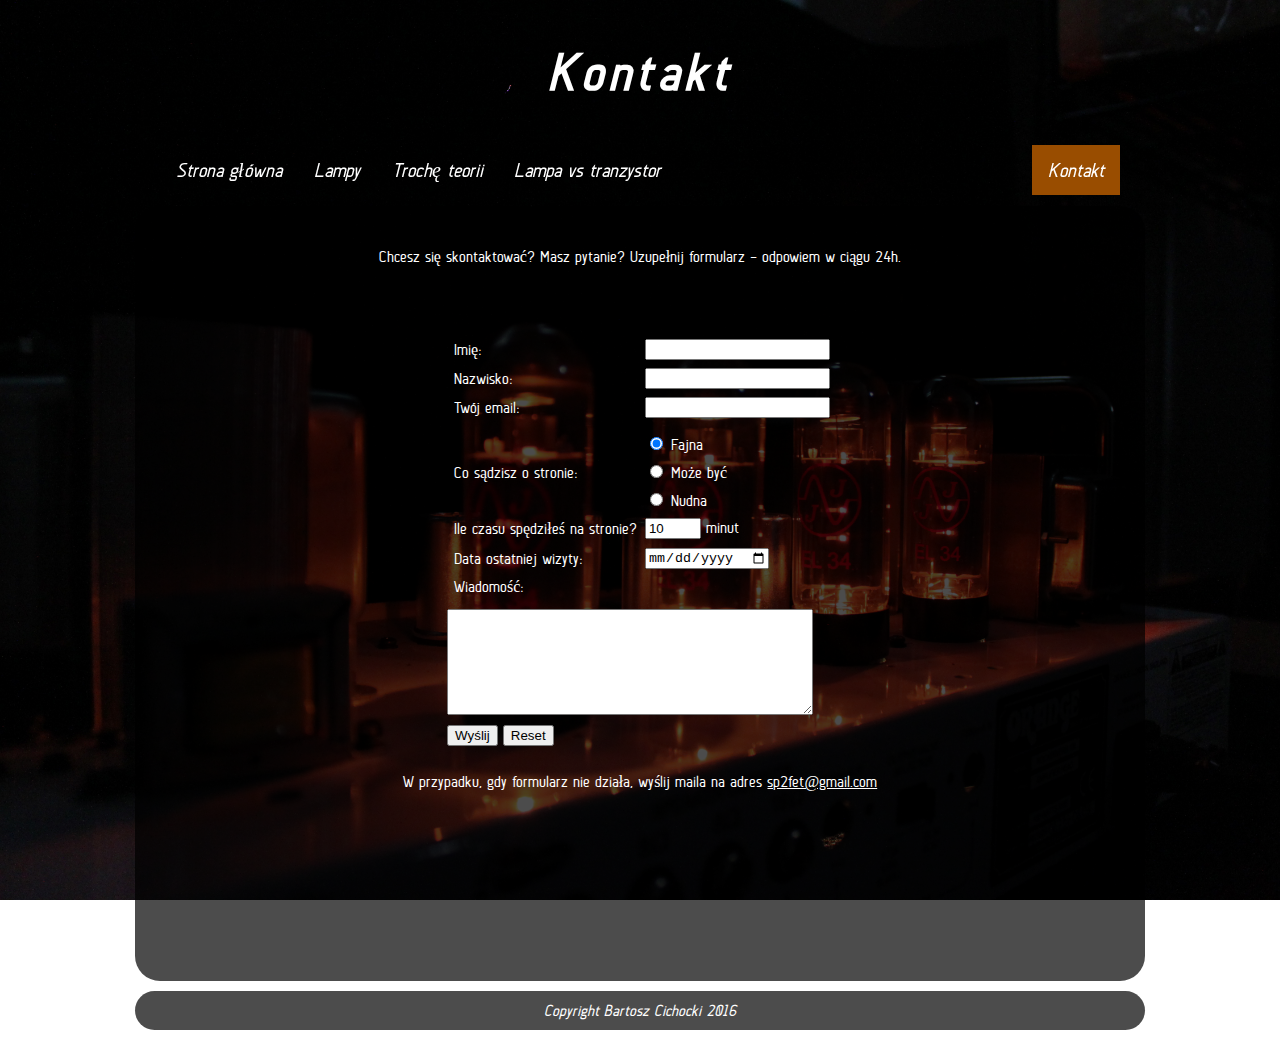
<file: kontakt.html>
﻿<!DOCTYPE html>

<html lang="pl" xmlns="http://www.w3.org/1999/xhtml">
<head>
    <meta charset="utf-8" />
    <title>MOJE HOBBY</title>
    <link rel="stylesheet" href="style.css"/>
</head>
<body>

    <div class="header">
        <h2>Kontakt</h2>
        <nav>
            <ul>
                <li><a class="menu-anim" href="index.html">Strona główna</a></li>
                <li class="menu">
                    <a class="menu-anim" href="#">Lampy</a>
                    <div class="podmenu">
                        <a class="menu-anim" href="lampy/diody.html">Diody</a>
                        <a class="menu-anim" href="lampy/triody.html">Triody</a>
                        <a class="menu-anim" href="lampy/pentody.html">Pentody</a>
                        <a class="menu-anim" href="lampy/inne.html">Inne</a>
                    </div>
                </li>
                <li><a class="menu-anim" href="teoria.html">Trochę teorii</a></li>
                <li><a class="menu-anim" href="porownanie.html">Lampa vs tranzystor</a></li>
                <li id="prawy"><a class="active menu-anim" href="kontakt.html">Kontakt</a></li>
            </ul>
        </nav>
    </div>

    <div id="main">
        
         
        
        
        <p class="center">   Chcesz się skontaktować? Masz pytanie? Uzupełnij formularz - odpowiem w ciągu 24h.</p>
            <div id="kontakt">

                <form>
                    <table>
                        <tr>
                            <td>
                                Imię:
                            </td>
                            <td>
                                <input type="text" name="imie" />
                            </td>
                        </tr>

                        <tr>
                            <td>
                                Nazwisko:
                            </td>
                            <td>
                                <input type="text" name="nazwisko" />
                            </td>
                        </tr>

                        <tr>
                            <td>
                                Twój email:
                            </td>
                            <td>
                                <input type="email" name="mail" />
                            </td>
                        </tr>

                        <tr>
                            <td></td>
                        </tr>

                        <tr>
                            <td></td>
                            <td>
                                <input type="radio" name="opinia" value="fajna" checked /> Fajna
                            </td>
                        </tr>

                        <tr>
                            <td>Co sądzisz o stronie: </td>
                            <td>
                                <input type="radio" name="opinia" value="moze_byc" /> Może być
                            </td>
                        </tr>

                        <tr>
                            <td></td>
                            <td>
                                <input type="radio" name="opinia" value="nudna" /> Nudna
                            </td>
                        </tr>

                        <tr>
                            <td> Ile czasu spędziłeś na stronie?  </td>
                            <td>
                                <input type="number" name="czas" min="5" max="60" step="5" value="10" />  minut
                            </td>
                        </tr>

                        <tr>
                            <td> Data ostatniej wizyty:  </td>
                            <td>
                                <input type="date" name="wizyta" min="2016-10-02">
                            </td>
                        </tr>

                        <tr>
                            <td> Wiadomość: <br /> </td>
                            <td></td>
                        </tr>

                    </table>
                    <textarea id="wiadomosc"></textarea>
                    <input type="submit" value="Wyślij" />
                    <input type="reset" />
                </form>

            </div>
        <p class="center">   W przypadku, gdy formularz nie działa, wyślij maila na adres <a class="mail" href="mailto:sp2fet@gmail.com?Subject=Strona" target="_top">sp2fet@gmail.com</a> </p> 
           
    </div>
    <footer>
        Copyright Bartosz Cichocki 2016
    </footer>
    
</body>
</html>
</file>
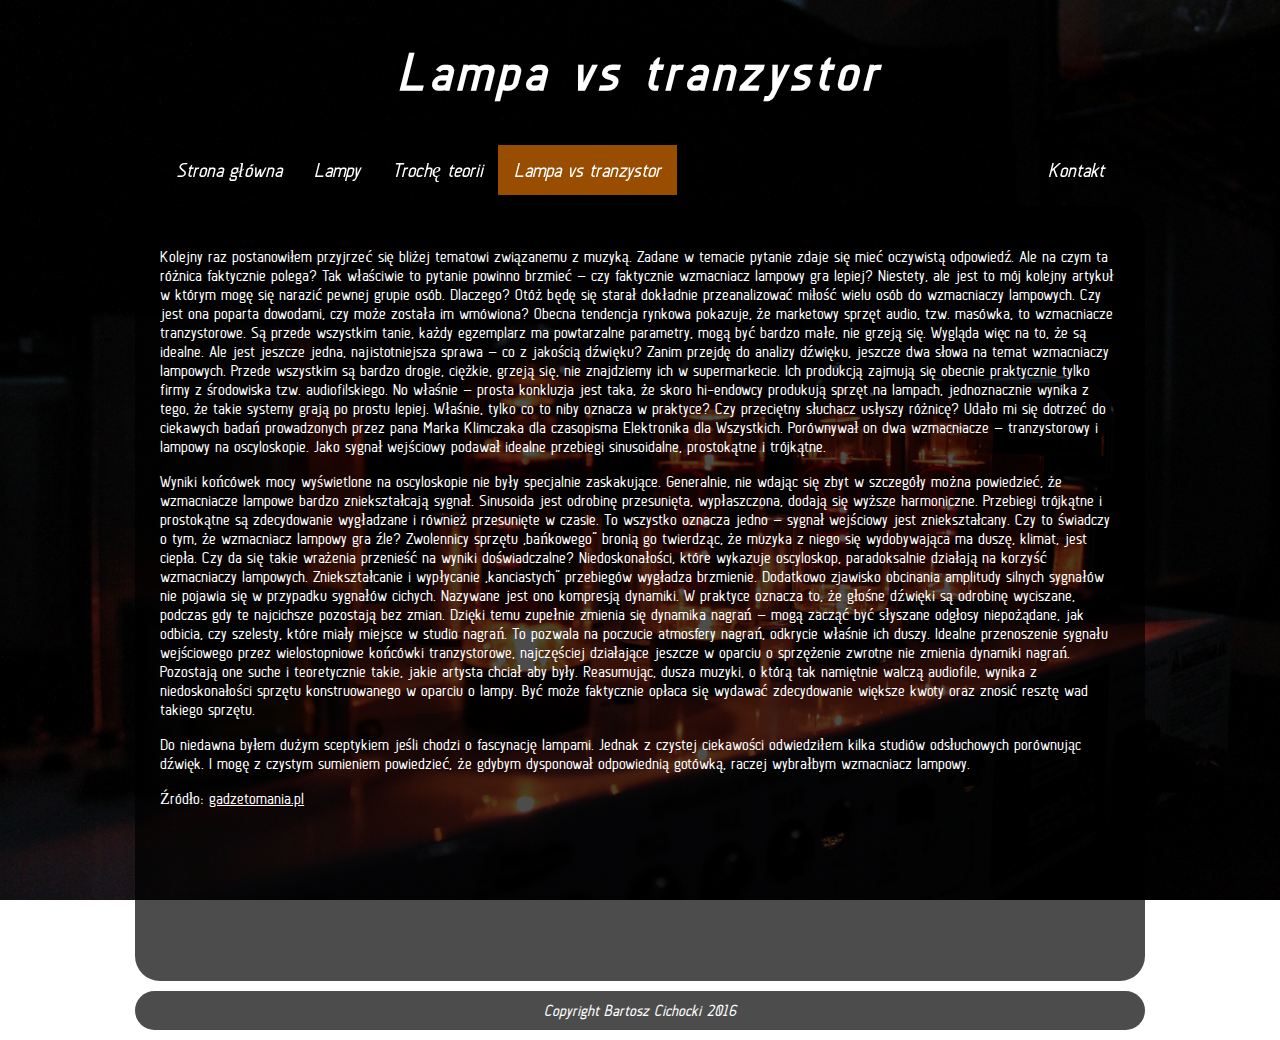
<file: porownanie.html>
﻿<!DOCTYPE html>

<html lang="pl" xmlns="http://www.w3.org/1999/xhtml">
<head>
    <meta charset="utf-8" />
    <title>MOJE HOBBY</title>
    <link rel="stylesheet" href="style.css"/>
</head>
<body>

    <div class="header">
        <h2>Lampa vs tranzystor</h2>
        <nav>
            <ul>
                <li><a class="menu-anim" href="index.html">Strona główna</a></li>
                <li class="menu">
                    <a class="menu-anim" href="#">Lampy</a>
                    <div class="podmenu">
                        <a class="menu-anim" href="lampy/diody.html">Diody</a>
                        <a class="menu-anim" href="lampy/triody.html">Triody</a>
                        <a class="menu-anim" href="lampy/pentody.html">Pentody</a>
                        <a class="menu-anim" href="lampy/inne.html">Inne</a>
                    </div>
                </li>
                <li><a class="menu-anim" href="teoria.html">Trochę teorii</a></li>
                <li><a class="active menu-anim" href="porownanie.html">Lampa vs tranzystor</a></li>
                <li id="prawy"><a class="menu-anim" href="kontakt.html">Kontakt</a></li>
            </ul>
        </nav>
    </div>

    <div id="main">
        <p>
            Kolejny raz postanowiłem przyjrzeć się bliżej tematowi związanemu z muzyką. Zadane w temacie pytanie zdaje się mieć oczywistą odpowiedź. Ale na czym ta różnica faktycznie polega?

            Tak właściwie to pytanie powinno brzmieć – czy faktycznie wzmacniacz lampowy gra lepiej? Niestety, ale jest to mój kolejny artykuł w którym mogę się narazić pewnej grupie osób. Dlaczego? Otóż będę się starał dokładnie przeanalizować miłość wielu osób do wzmacniaczy lampowych. Czy jest ona poparta dowodami, czy może została im wmówiona?

            Obecna tendencja rynkowa pokazuje, że marketowy sprzęt audio, tzw. masówka, to wzmacniacze tranzystorowe. Są przede wszystkim tanie, każdy egzemplarz ma powtarzalne parametry, mogą być bardzo małe, nie grzeją się. Wygląda więc na to, że są idealne. Ale jest jeszcze jedna, najistotniejsza sprawa – co z jakością dźwięku?

            Zanim przejdę do analizy dźwięku, jeszcze dwa słowa na temat wzmacniaczy lampowych. Przede wszystkim są bardzo drogie, ciężkie, grzeją się, nie znajdziemy ich w supermarkecie. Ich produkcją zajmują się obecnie praktycznie tylko firmy z środowiska tzw. audiofilskiego.

            No właśnie – prosta konkluzja jest taka, że skoro hi-endowcy produkują sprzęt na lampach, jednoznacznie wynika z tego, że takie systemy grają po prostu lepiej. Właśnie, tylko co to niby oznacza w praktyce? Czy przeciętny słuchacz usłyszy różnicę?

            Udało mi się dotrzeć do ciekawych badań prowadzonych przez pana Marka Klimczaka dla czasopisma Elektronika dla Wszystkich. Porównywał on dwa wzmacniacze – tranzystorowy i lampowy na oscyloskopie. Jako sygnał wejściowy podawał idealne przebiegi sinusoidalne, prostokątne i trójkątne.
        </p>
        
        <p>
            Wyniki końcówek mocy wyświetlone na oscyloskopie nie były specjalnie zaskakujące. Generalnie, nie wdając się zbyt w szczegóły można powiedzieć, że wzmacniacze lampowe bardzo zniekształcają sygnał. Sinusoida jest odrobinę przesunięta, wypłaszczona, dodają się wyższe harmoniczne.


            Przebiegi trójkątne i prostokątne są zdecydowanie wygładzane i również przesunięte w czasie. To wszystko oznacza jedno – sygnał wejściowy jest zniekształcany. Czy to świadczy o tym, że wzmacniacz lampowy gra źle?

            Zwolennicy sprzętu „bańkowego” bronią go twierdząc, że muzyka z niego się wydobywająca ma duszę, klimat, jest ciepła. Czy da się takie wrażenia przenieść na wyniki doświadczalne?

            Niedoskonałości, które wykazuje oscyloskop, paradoksalnie działają na korzyść wzmacniaczy lampowych. Zniekształcanie i wypłycanie „kanciastych” przebiegów wygładza brzmienie.

            Dodatkowo zjawisko obcinania amplitudy silnych sygnałów nie pojawia się w przypadku sygnałów cichych. Nazywane jest ono kompresją dynamiki. W praktyce oznacza to, że głośne dźwięki są odrobinę wyciszane, podczas gdy te najcichsze pozostają bez zmian.

            Dzięki temu zupełnie zmienia się dynamika nagrań – mogą zacząć być słyszane odgłosy niepożądane, jak odbicia, czy szelesty, które miały miejsce w studio nagrań. To pozwala na poczucie atmosfery nagrań, odkrycie właśnie ich duszy.

            
            Idealne przenoszenie sygnału wejściowego przez wielostopniowe końcówki tranzystorowe, najczęściej działające jeszcze w oparciu o sprzężenie zwrotne nie zmienia dynamiki nagrań. Pozostają one suche i teoretycznie takie, jakie artysta chciał aby były.

            Reasumując, dusza muzyki, o którą tak namiętnie walczą audiofile, wynika z niedoskonałości sprzętu konstruowanego w oparciu o lampy. Być może faktycznie opłaca się wydawać zdecydowanie większe kwoty oraz znosić resztę wad takiego sprzętu.
        </p>
        <p>

            Do niedawna byłem dużym sceptykiem jeśli chodzi o fascynację lampami. Jednak z czystej ciekawości odwiedziłem kilka studiów odsłuchowych porównując dźwięk… I mogę z czystym sumieniem powiedzieć, że gdybym dysponował odpowiednią gotówką, raczej wybrałbym wzmacniacz lampowy…
        </p>

         <p>
             Źródło: <a href="http://gadzetomania.pl/6083,tranzystor-czy-lampa-czy-faktycznie-slychac-roznice">gadzetomania.pl</a>
         </p>
</div>
    <footer>
        Copyright Bartosz Cichocki 2016
    </footer>
    
</body>
</html>
</file>
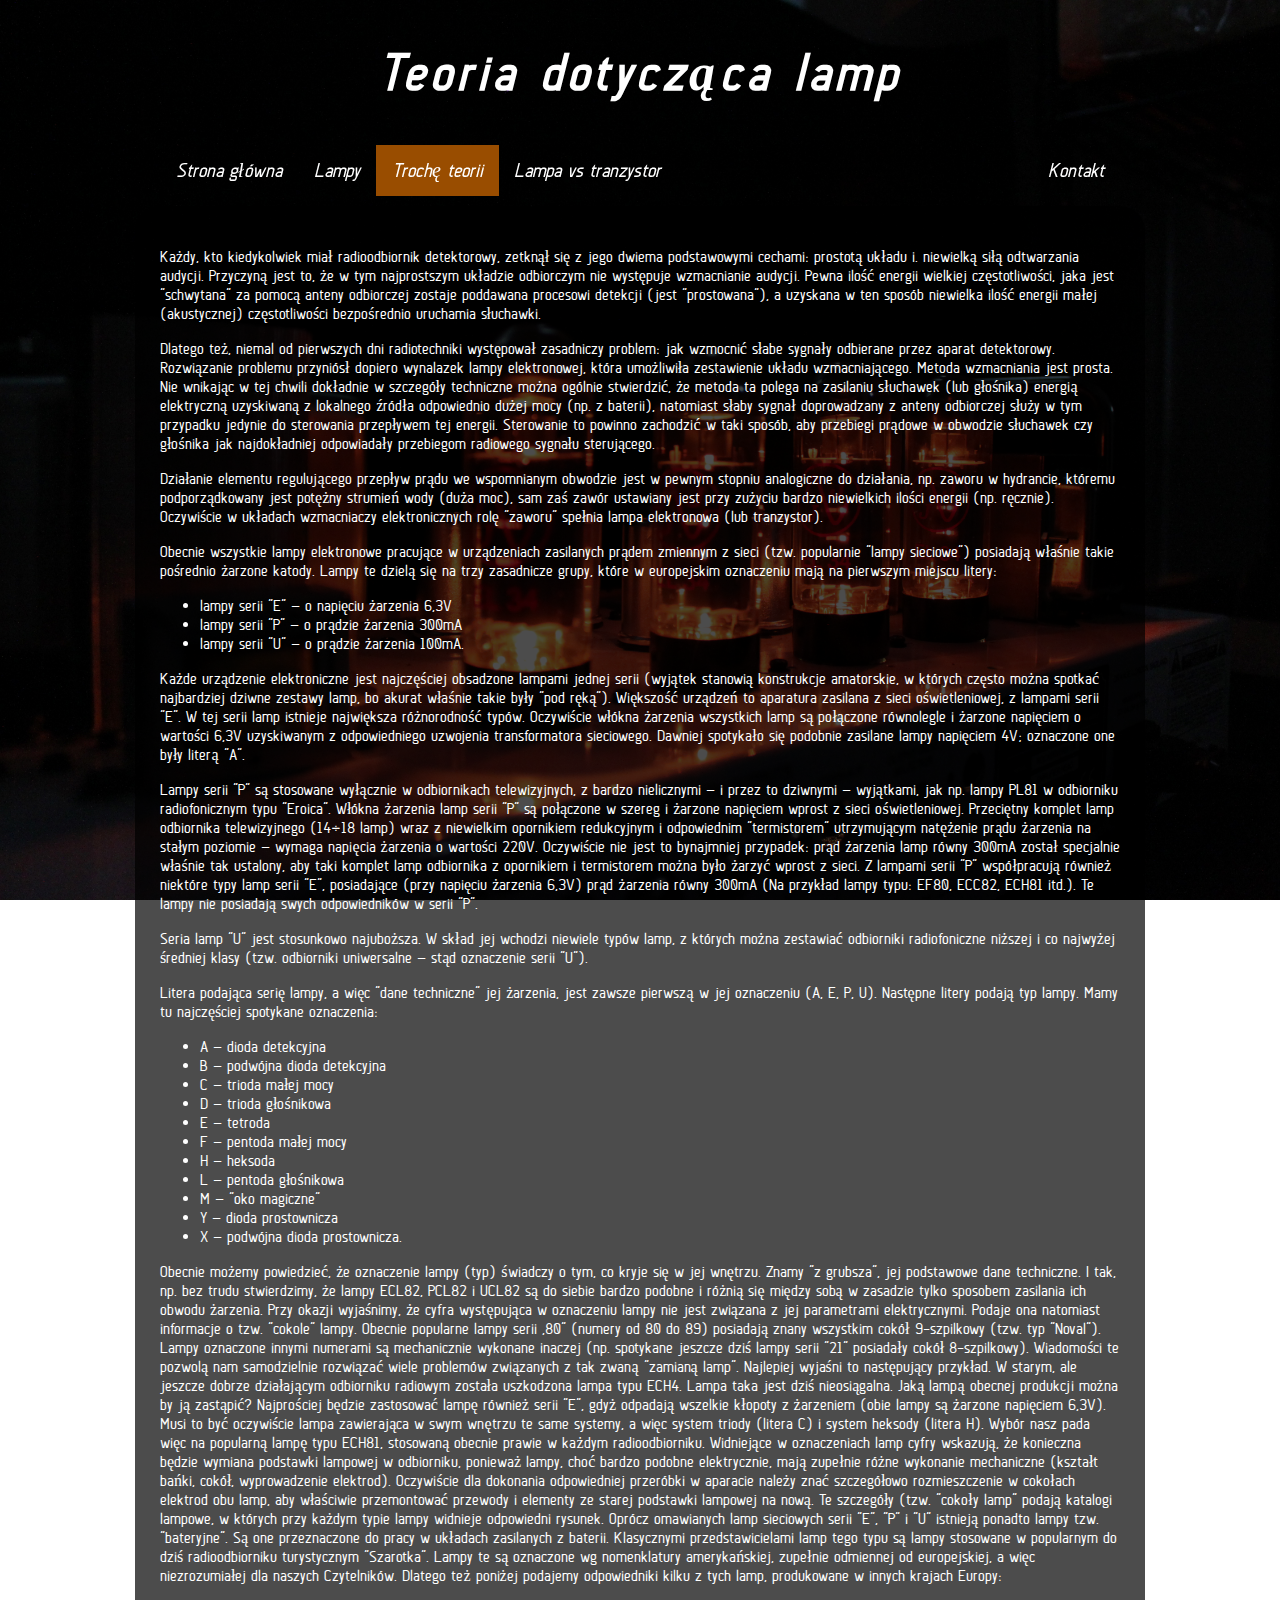
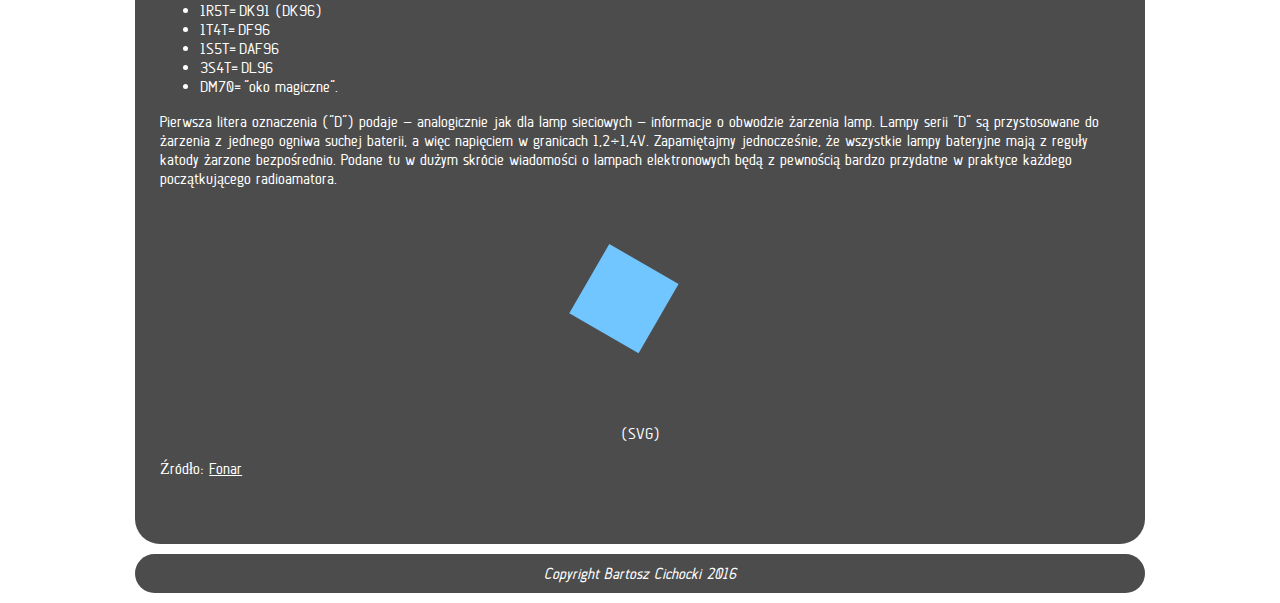
<file: teoria.html>
﻿<!DOCTYPE html>

<html lang="pl" xmlns="http://www.w3.org/1999/xhtml">
<head>
    <meta charset="utf-8" />
    <title>MOJE HOBBY</title>
    <link rel="stylesheet" href="style.css"/>
</head>
<body>

    <div class="header">
        <h2>Teoria dotycząca lamp</h2>
        <nav>
            <ul>
                <li><a class="menu-anim" href="index.html">Strona główna</a></li>
                <li class="menu">
                    <a class="menu-anim" href="#">Lampy</a>
                    <div class="podmenu">
                        <a class="menu-anim" href="lampy/diody.html">Diody</a>
                        <a class="menu-anim" href="lampy/triody.html">Triody</a>
                        <a class="menu-anim" href="lampy/pentody.html">Pentody</a>
                        <a class="menu-anim" href="lampy/inne.html">Inne</a>
                    </div>
                </li>
                <li><a class="active menu-anim" href="teoria.html">Trochę teorii</a></li>
                <li><a class="menu-anim" href="porownanie.html">Lampa vs tranzystor</a></li>
                <li id="prawy"><a class="menu-anim" href="kontakt.html">Kontakt</a></li>
            </ul>
        </nav>
    </div>

    <div id="main">
       
        <p>
            Każdy, kto kiedykolwiek miał radioodbiornik detektorowy, zetknął się z jego dwiema podstawowymi cechami: prostotą układu i… niewielką siłą odtwarzania audycji. Przyczyną jest to, że w tym najprostszym układzie odbiorczym nie występuje wzmacnianie audycji. Pewna ilość energii wielkiej częstotliwości, jaka jest "schwytana" za pomocą anteny odbiorczej zostaje poddawana procesowi detekcji (jest "prostowana"), a uzyskana w ten sposób niewielka ilość energii małej (akustycznej) częstotliwości bezpośrednio uruchamia słuchawki.
        </p>
        
        <p>
             Dlatego też, niemal od pierwszych dni radiotechniki występował zasadniczy problem: jak wzmocnić słabe sygnały odbierane przez aparat detektorowy. Rozwiązanie problemu przyniósł dopiero wynalazek lampy elektronowej, która umożliwiła zestawienie układu wzmacniającego. Metoda wzmacniania jest prosta. Nie wnikając w tej chwili dokładnie w szczegóły techniczne można ogólnie stwierdzić, że metoda ta polega na zasilaniu słuchawek (lub głośnika) energią elektryczną uzyskiwaną z lokalnego źródła odpowiednio dużej mocy (np. z baterii), natomiast słaby sygnał doprowadzany z anteny odbiorczej służy w tym przypadku jedynie do sterowania przepływem tej energii. Sterowanie to powinno zachodzić w taki sposób, aby przebiegi prądowe w obwodzie słuchawek czy głośnika jak najdokładniej odpowiadały przebiegom radiowego sygnału sterującego.
        </p>
        <p>
            Działanie elementu regulującego przepływ prądu we wspomnianym obwodzie jest w pewnym stopniu analogiczne do działania, np. zaworu w hydrancie, któremu podporządkowany jest potężny strumień wody (duża moc), sam zaś zawór ustawiany jest przy zużyciu bardzo niewielkich ilości energii (np. ręcznie). Oczywiście w układach wzmacniaczy elektronicznych rolę "zaworu" spełnia lampa elektronowa (lub tranzystor). 
        </p> 
        <p>
            Obecnie wszystkie lampy elektronowe pracujące w urządzeniach zasilanych prądem zmiennym z sieci (tzw. popularnie "lampy sieciowe") posiadają właśnie takie pośrednio żarzone katody. Lampy te dzielą się na trzy zasadnicze grupy, które w europejskim oznaczeniu mają na pierwszym miejscu litery:
             <ul>
                 <li>lampy serii "E" – o napięciu żarzenia 6,3V</li>
                 <li>lampy serii "P" – o prądzie żarzenia 300mA</li>
                 <li>lampy serii "U" – o prądzie żarzenia 100mA.</li>
             </ul>
            
            
            <p>
            Każde urządzenie elektroniczne jest najczęściej obsadzone lampami jednej serii (wyjątek stanowią konstrukcje amatorskie, w których często można spotkać najbardziej dziwne zestawy lamp, bo akurat właśnie takie były "pod ręką"). Większość urządzeń to aparatura zasilana z sieci oświetleniowej, z lampami serii "E". W tej serii lamp istnieje największa różnorodność typów. Oczywiście włókna żarzenia wszystkich lamp są połączone równolegle i żarzone napięciem o wartości 6,3V uzyskiwanym z odpowiedniego uzwojenia transformatora sieciowego. Dawniej spotykało się podobnie zasilane lampy napięciem 4V; oznaczone one były literą "A".
            
              <p> 
                   Lampy serii "P" są stosowane wyłącznie w odbiornikach telewizyjnych, z bardzo nielicznymi – i przez to dziwnymi – wyjątkami, jak np. lampy PL81 w odbiorniku radiofonicznym typu "Eroica". Włókna żarzenia lamp serii "P" są połączone w szereg i żarzone napięciem wprost z sieci oświetleniowej. Przeciętny komplet lamp odbiornika telewizyjnego (14÷18 lamp) wraz z niewielkim opornikiem redukcyjnym i odpowiednim "termistorem" utrzymującym natężenie prądu żarzenia na stałym poziomie – wymaga napięcia żarzenia o wartości 220V. Oczywiście nie jest to bynajmniej przypadek: prąd żarzenia lamp równy 300mA został specjalnie właśnie tak ustalony, aby taki komplet lamp odbiornika z opornikiem i termistorem można było żarzyć wprost z sieci. Z lampami serii "P" współpracują również niektóre typy lamp serii "E", posiadające (przy napięciu żarzenia 6,3V) prąd żarzenia równy 300mA (Na przykład lampy typu: EF80, ECC82, ECH81 itd.). Te lampy nie posiadają swych odpowiedników w serii "P".
              </p>

               <p> 
                   Seria lamp "U" jest stosunkowo najuboższa. W skład jej wchodzi niewiele typów lamp, z których można zestawiać odbiorniki radiofoniczne niższej i co najwyżej średniej klasy (tzw. odbiorniki uniwersalne – stąd oznaczenie serii "U").
              </p>

              <p>
                Litera podająca serię lampy, a więc "dane techniczne" jej żarzenia, jest zawsze pierwszą w jej oznaczeniu (A, E, P, U). Następne litery podają typ lampy. Mamy tu najczęściej spotykane oznaczenia:
              </p>
        <ul>
             <li> A – dioda detekcyjna</li>
             <li> B – podwójna dioda detekcyjna</li>
             <li> C – trioda małej mocy</li>
             <li> D – trioda głośnikowa</li>
             <li> E – tetroda</li>
             <li> F – pentoda małej mocy</li>
             <li> H – heksoda</li>
             <li> L – pentoda głośnikowa</li>
             <li> M – "oko magiczne"</li>
             <li> Y – dioda prostownicza</li>
             <li> X – podwójna dioda prostownicza.</li>     
        </ul>
        <p>
            Obecnie możemy powiedzieć, że oznaczenie lampy (typ) świadczy o tym, co kryje się w jej wnętrzu. Znamy "z grubsza", jej podstawowe dane techniczne. I tak, np. bez trudu stwierdzimy, że lampy ECL82, PCL82 i UCL82 są do siebie bardzo podobne i różnią się między sobą w zasadzie tylko sposobem zasilania ich obwodu żarzenia. Przy okazji wyjaśnimy, że cyfra występująca w oznaczeniu lampy nie jest związana z jej parametrami elektrycznymi. Podaje ona natomiast informacje o tzw. "cokole" lampy. Obecnie popularne lampy serii „80” (numery od 80 do 89) posiadają znany wszystkim cokół 9-szpilkowy (tzw. typ "Noval"). Lampy oznaczone innymi numerami są mechanicznie wykonane inaczej (np. spotykane jeszcze dziś lampy serii "21" posiadały cokół 8-szpilkowy).
            Wiadomości te pozwolą nam samodzielnie rozwiązać wiele problemów związanych z tak zwaną "zamianą lamp". Najlepiej wyjaśni to następujący przykład.
            W starym, ale jeszcze dobrze działającym odbiorniku radiowym została uszkodzona lampa typu ECH4. Lampa taka jest dziś nieosiągalna. Jaką lampą obecnej produkcji można by ją zastąpić? Najprościej będzie zastosować lampę również serii "E", gdyż odpadają wszelkie kłopoty z żarzeniem (obie lampy są żarzone napięciem 6,3V). Musi to być oczywiście lampa zawierająca w swym wnętrzu te same systemy, a więc system triody (litera C) i system heksody (litera H). Wybór nasz pada więc na popularną lampę typu ECH81, stosowaną obecnie prawie w każdym radioodbiorniku. Widniejące w oznaczeniach lamp cyfry wskazują, że konieczna będzie wymiana podstawki lampowej w odbiorniku, ponieważ lampy, choć bardzo podobne elektrycznie, mają zupełnie różne wykonanie mechaniczne (kształt bańki, cokół, wyprowadzenie elektrod).
            Oczywiście dla dokonania odpowiedniej przeróbki w aparacie należy znać szczegółowo rozmieszczenie w cokołach elektrod obu lamp, aby właściwie przemontować przewody i elementy ze starej podstawki lampowej na nową. Te szczegóły (tzw. "cokoły lamp" podają katalogi lampowe, w których przy każdym typie lampy widnieje odpowiedni rysunek.
            Oprócz omawianych lamp sieciowych serii "E", "P" i "U" istnieją ponadto lampy tzw. "bateryjne". Są one przeznaczone do pracy w układach zasilanych z baterii. Klasycznymi przedstawicielami lamp tego typu są lampy stosowane w popularnym do dziś radioodbiorniku turystycznym "Szarotka". Lampy te są oznaczone wg nomenklatury amerykańskiej, zupełnie odmiennej od europejskiej, a więc niezrozumiałej dla naszych Czytelników. Dlatego też poniżej podajemy odpowiedniki kilku z tych lamp, produkowane w innych krajach Europy:
        </p>
        <ul>

            <li>1R5T=DK91 (DK96)</li>
            <li>1T4T=DF96</li>
            <li>1S5T=DAF96</li>
            <li>3S4T=DL96</li>
            <li>DM70="oko magiczne".</li>
        </ul>
        <p>
            Pierwsza litera oznaczenia ("D") podaje – analogicznie jak dla lamp sieciowych – informacje o obwodzie żarzenia lamp. Lampy serii "D" są przystosowane do żarzenia z jednego ogniwa suchej baterii, a więc napięciem w granicach 1,2÷1,4V. Zapamiętajmy jednocześnie, że wszystkie lampy bateryjne mają z reguły katody żarzone bezpośrednio.
            Podane tu w dużym skrócie wiadomości o lampach elektronowych będą z pewnością bardzo przydatne w praktyce każdego początkującego radioamatora.
        </p>
        <p class="center">
            <svg id="svg" width="200" height="200">
                <rect x="80" y="0" width="80" height="80" transform="rotate(30)" />
                <animate attributeName="fill" dur="500ms" to="#0099ff" repeatCount="indefinite" /> 
            </svg>

        </p>
        <p class="center">
           (SVG)
        </p>
        <p>Źródło: <a href="http://www.fonar.com.pl/audio/teoria/lampy/lampy12/lampy.htm">Fonar</a></p>
    </div>
    <footer>
        Copyright Bartosz Cichocki 2016
    </footer>
    
</body>
</html>
</file>
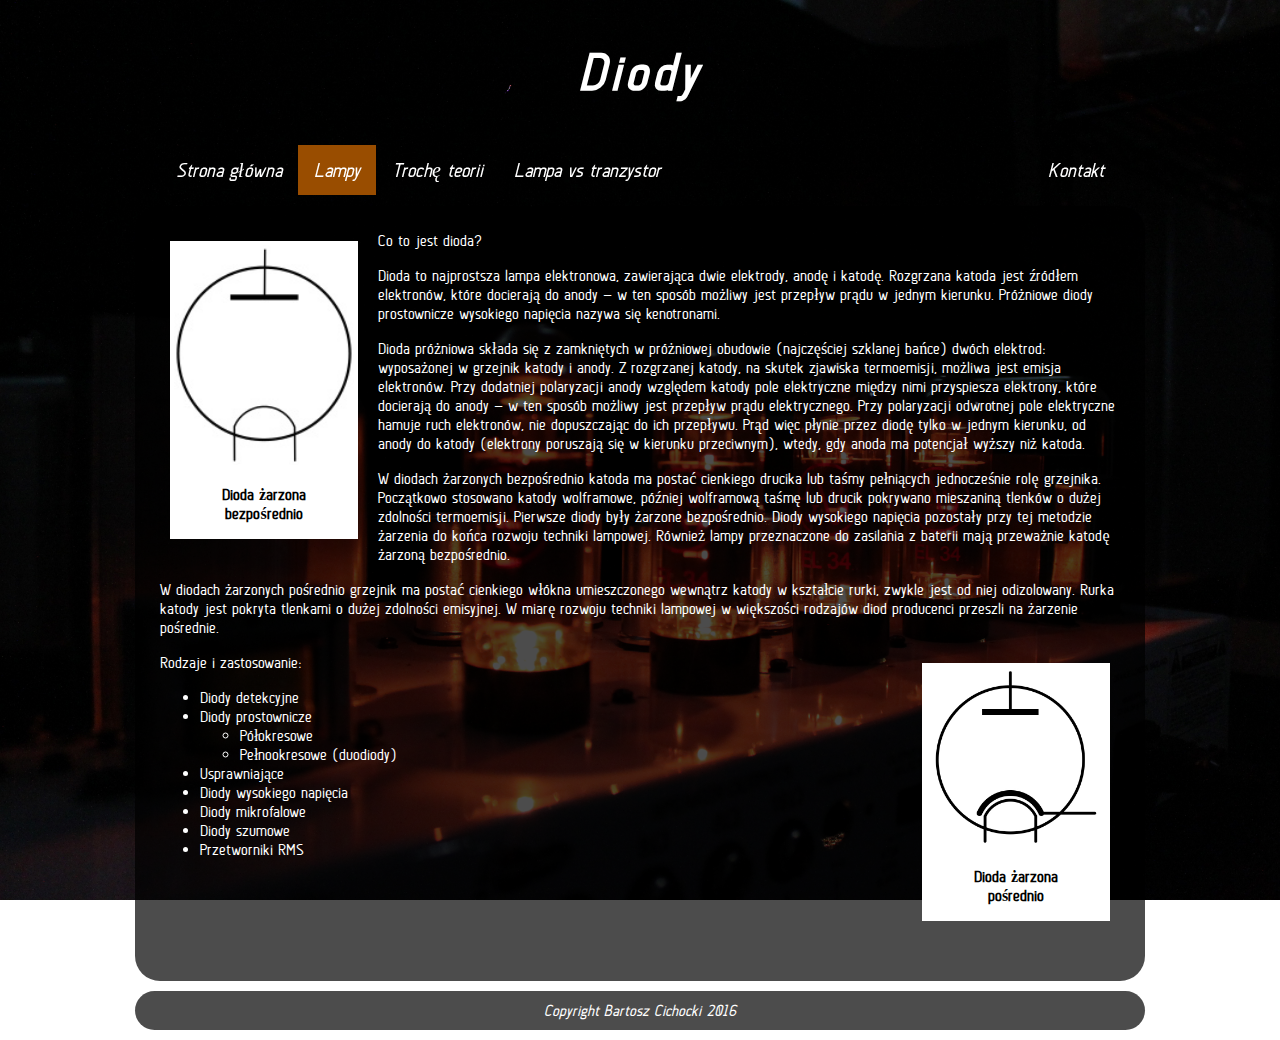
<file: lampy/diody.html>
﻿<!DOCTYPE html>

<html lang="pl" xmlns="http://www.w3.org/1999/xhtml">
<head>
    <meta charset="utf-8" />
    <title>MOJE HOBBY</title>
    <link rel="stylesheet" href="../style.css"/>
</head>
<body>

    <div class="header">
        <h2>Diody</h2>
        <nav>
            <ul>
                <li><a class="menu-anim" href="../index.html">Strona główna</a></li>
                <li class="menu">
                    <a class="active menu-anim" href="#">Lampy</a>
                    <div class="podmenu">
                        <a class="active menu-anim" href="diody.html">Diody</a>
                        <a class="menu-anim" href="triody.html">Triody</a>
                        <a class="menu-anim" href="pentody.html">Pentody</a>
                        <a class="menu-anim" href="inne.html">Inne</a>
                    </div>
                </li>
                <li><a class="menu-anim" href="../teoria.html">Trochę teorii</a></li>
                <li><a class="menu-anim" href="../porownanie.html">Lampa vs tranzystor</a></li>
                <li id="prawy"><a class="menu-anim" href="../kontakt.html">Kontakt</a></li>
            </ul>
        </nav>
    </div>

    <div id="main">
        
       Co to jest dioda?
        <div class="zdjecie" style="margin-right:20px">           
                <img src="../zdjecia/dioda_1.jpg" />
            <div class="opis">Dioda żarzona bezpośrednio</div>
        </div>
        <p>
            Dioda to najprostsza lampa elektronowa, zawierająca dwie elektrody, anodę i katodę.
            Rozgrzana katoda jest źródłem elektronów, które docierają do anody – w ten sposób możliwy jest przepływ prądu w jednym kierunku. Próżniowe diody prostownicze wysokiego napięcia nazywa się kenotronami.

        </p>
        <p>
            Dioda próżniowa składa się z zamkniętych w próżniowej obudowie (najczęściej szklanej bańce) dwóch elektrod: wyposażonej w grzejnik katody i anody. Z rozgrzanej katody, na skutek zjawiska termoemisji, możliwa jest emisja elektronów. Przy dodatniej polaryzacji anody względem katody pole elektryczne między nimi przyspiesza elektrony, które docierają do anody – w ten sposób możliwy jest przepływ prądu elektrycznego. Przy polaryzacji odwrotnej pole elektryczne hamuje ruch elektronów, nie dopuszczając do ich przepływu. Prąd więc płynie przez diodę tylko w jednym kierunku, od anody do katody (elektrony poruszają się w kierunku przeciwnym), wtedy, gdy anoda ma potencjał wyższy niż katoda.
        </p>
        <p>    
            W diodach żarzonych bezpośrednio katoda ma postać cienkiego drucika lub taśmy pełniących jednocześnie rolę grzejnika. Początkowo stosowano katody wolframowe, później wolframową taśmę lub drucik pokrywano mieszaniną tlenków o dużej zdolności termoemisji.
            Pierwsze diody były żarzone bezpośrednio. Diody wysokiego napięcia pozostały przy tej metodzie żarzenia do końca rozwoju techniki lampowej. Również lampy przeznaczone do zasilania z baterii mają przeważnie katodę żarzoną bezpośrednio.
        </p>
        <p>
            W diodach żarzonych pośrednio grzejnik ma postać cienkiego włókna umieszczonego wewnątrz katody w kształcie rurki, zwykle jest od niej odizolowany. Rurka katody jest pokryta tlenkami o dużej zdolności emisyjnej.
            W miarę rozwoju techniki lampowej w większości rodzajów diod producenci przeszli na żarzenie pośrednie.
        </p>

        <div class="zdjecie" style="float:right; margin-left:20px">
            <img src="../zdjecia/dioda_2.jpg" />
            <div class="opis">Dioda żarzona pośrednio</div>
        </div>
        <p>
            Rodzaje i zastosowanie:
            <ul>
                <li>Diody detekcyjne</li>
                <li>
                    Diody prostownicze
                    <ul>
                        <li>Półokresowe</li>
                        <li>Pełnookresowe (duodiody)</li>
                    </ul>
                </li>
                <li>Usprawniające</li>
                <li>Diody wysokiego napięcia</li>
                <li>Diody mikrofalowe</li>
                <li>Diody szumowe</li>
                <li>Przetworniki RMS</li>
                
            </ul>
        </p>
    </div>
    <footer>
        Copyright Bartosz Cichocki 2016
    </footer>
    
</body>
</html>
</file>
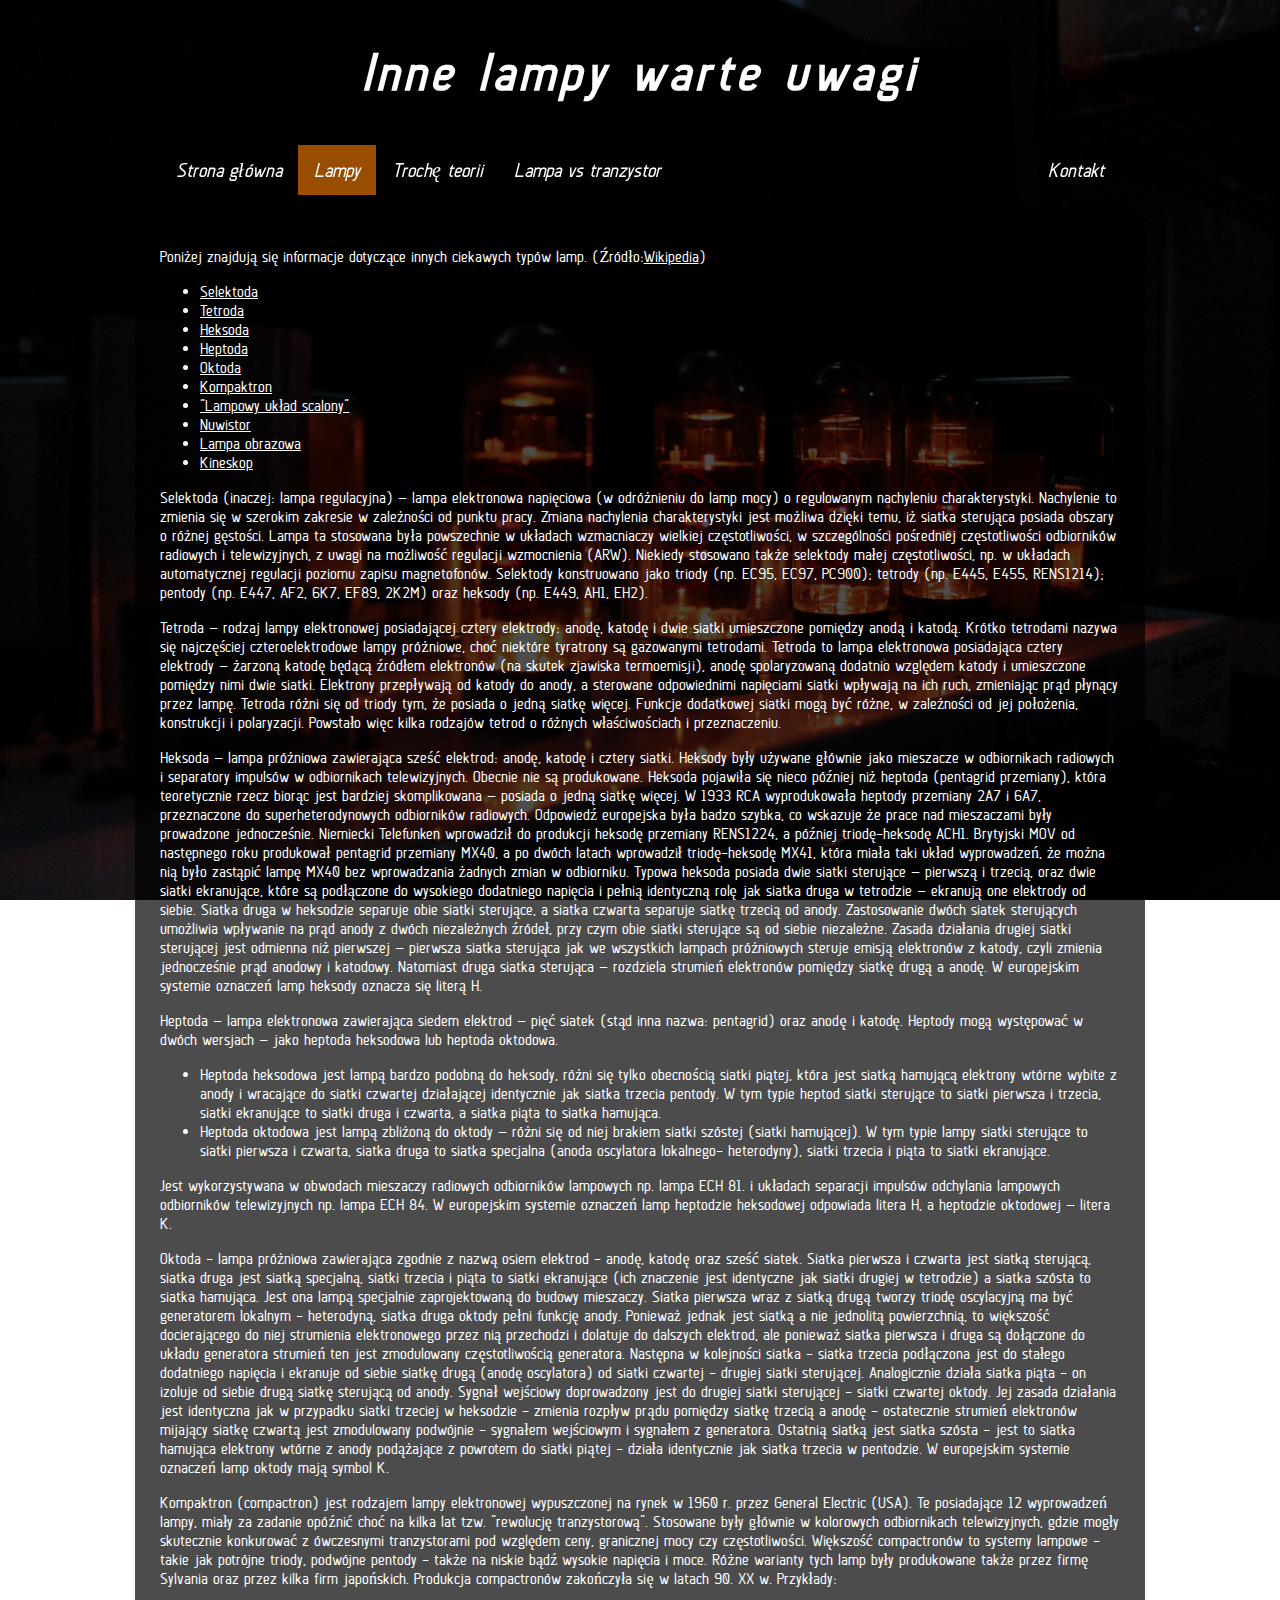
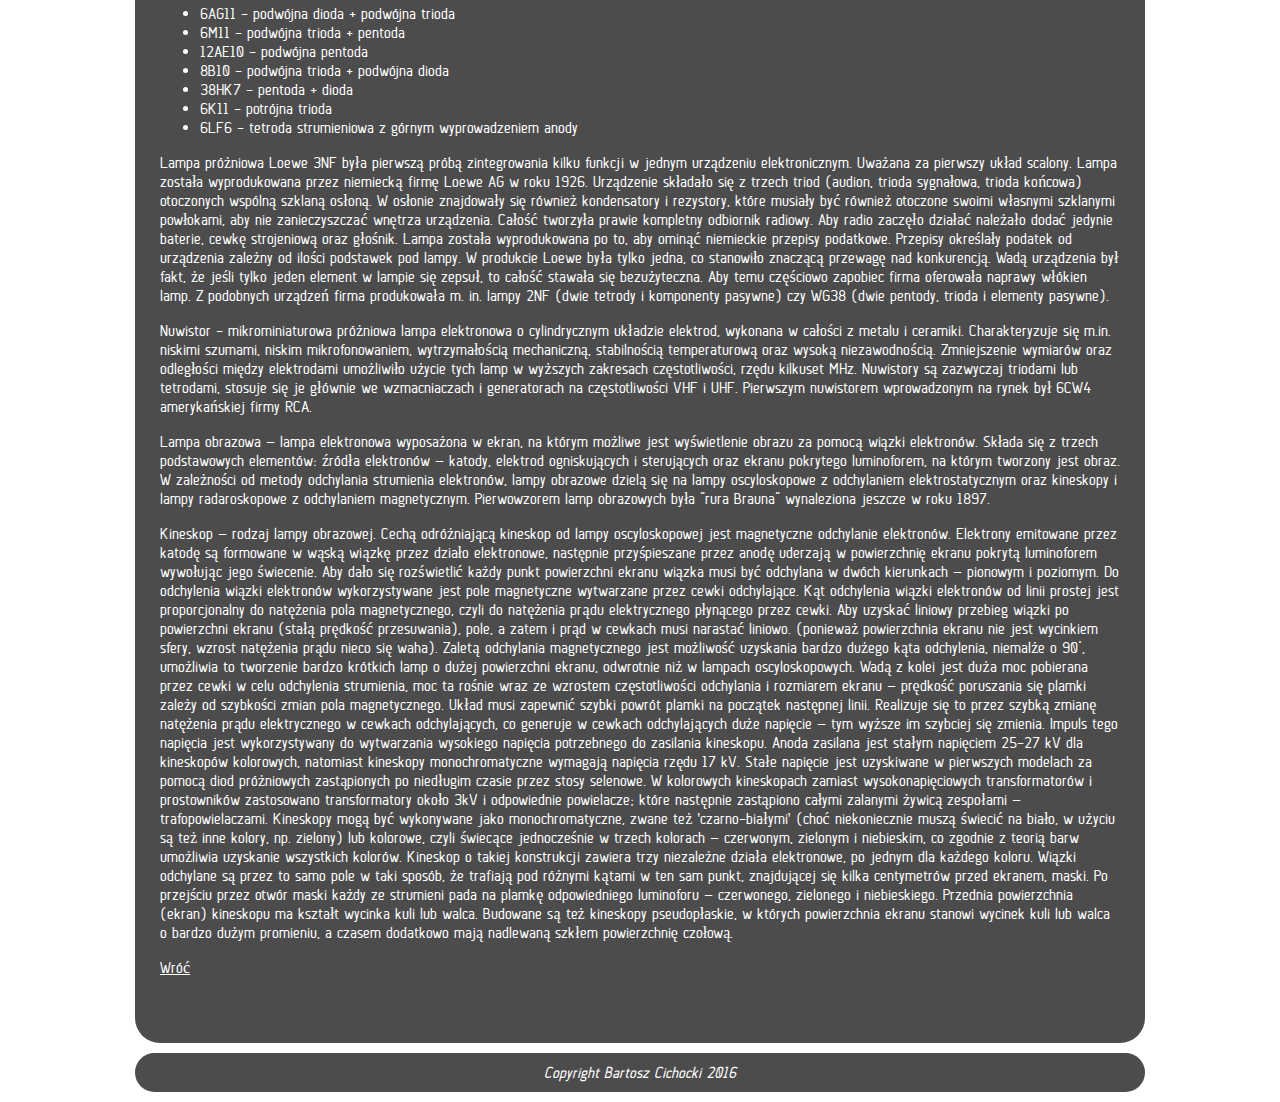
<file: lampy/inne.html>
﻿<!DOCTYPE html>

<html lang="pl" xmlns="http://www.w3.org/1999/xhtml">
<head>
    <meta charset="utf-8" />
    <title>MOJE HOBBY</title>
    <link rel="stylesheet" href="../style.css"/>
</head>
<body>

    <div class="header">
        <h2>Inne lampy warte uwagi</h2>
        <nav>
            <ul>
                <li><a class="menu-anim" href="../index.html">Strona główna</a></li>
                <li class="menu">
                    <a class="active menu-anim" href="#">Lampy</a>
                    <div class="podmenu">
                        <a class="menu-anim" href="diody.html">Diody</a>
                        <a class="menu-anim" href="triody.html">Triody</a>
                        <a class="menu-anim" href="pentody.html">Pentody</a>
                        <a class="active menu-anim" href="inne.html">Inne</a>
                    </div>
                </li>
                <li><a class="menu-anim" href="../teoria.html">Trochę teorii</a></li>
                <li><a class="menu-anim" href="../porownanie.html">Lampa vs tranzystor</a></li>
                <li id="prawy"><a class="menu-anim" href="../kontakt.html">Kontakt</a></li>
            </ul>
        </nav>
    </div>

    <div id="main">
        <p> Poniżej znajdują się informacje dotyczące innych ciekawych typów lamp. (Źródło:<a href="http://wikipedia.pl">Wikipedia</a>)</p>
        <p>
            <ul class="linki">
                <li><a href="#selektoda">Selektoda</a></li>
                <li><a href="#tetroda">Tetroda</a></li>
                <li><a href="#heksoda">Heksoda</a></li>
                <li><a href="#heptoda">Heptoda</a></li>
                <li><a href="#oktoda">Oktoda</a></li>
                <li><a href="#kompaktron">Kompaktron</a></li>
                <li><a href="#scalak">"Lampowy układ scalony"</a></li>
                <li><a href="#nuwistor">Nuwistor</a></li>
                <li><a href="#lampa_obrazowa">Lampa obrazowa</a></li>
                <li><a href="#kineskop">Kineskop</a></li>

            </ul>
        </p>
        <p id="selektoda">
            Selektoda (inaczej: lampa regulacyjna) – lampa elektronowa napięciowa (w odróżnieniu do lamp mocy) o regulowanym nachyleniu charakterystyki. Nachylenie to zmienia się w szerokim zakresie w zależności od punktu pracy. Zmiana nachylenia charakterystyki jest możliwa dzięki temu, iż siatka sterująca posiada obszary o różnej gęstości. Lampa ta stosowana była powszechnie w układach wzmacniaczy wielkiej częstotliwości, w szczególności pośredniej częstotliwości odbiorników radiowych i telewizyjnych, z uwagi na możliwość regulacji wzmocnienia (ARW). Niekiedy stosowano także selektody małej częstotliwości, np. w układach automatycznej regulacji poziomu zapisu magnetofonów.
            Selektody konstruowano jako triody (np. EC95, EC97, PC900); tetrody (np. E445, E455, RENS1214); pentody (np. E447, AF2, 6K7, EF89, 2K2M) oraz heksody (np. E449, AH1, EH2).
        </p>
        <p id="tetroda">
            Tetroda – rodzaj lampy elektronowej posiadającej cztery elektrody: anodę, katodę i dwie siatki umieszczone pomiędzy anodą i katodą.
            Krótko tetrodami nazywa się najczęściej czteroelektrodowe lampy próżniowe, choć niektóre tyratrony są gazowanymi tetrodami.
            Tetroda to lampa elektronowa posiadająca cztery elektrody – żarzoną katodę będącą źródłem elektronów (na skutek zjawiska termoemisji), anodę spolaryzowaną dodatnio względem katody i umieszczone pomiędzy nimi dwie siatki. Elektrony przepływają od katody do anody, a sterowane odpowiednimi napięciami siatki wpływają na ich ruch, zmieniając prąd płynący przez lampę.
            Tetroda różni się od triody tym, że posiada o jedną siatkę więcej. Funkcje dodatkowej siatki mogą być różne, w zależności od jej położenia, konstrukcji i polaryzacji. Powstało więc kilka rodzajów tetrod o różnych właściwościach i przeznaczeniu.
        </p>
            
        <p id="heksoda">
            Heksoda – lampa próżniowa zawierająca sześć elektrod: anodę, katodę i cztery siatki. Heksody były używane głównie jako mieszacze w odbiornikach radiowych i separatory impulsów w odbiornikach telewizyjnych. Obecnie nie są produkowane.
            Heksoda pojawiła się nieco później niż heptoda (pentagrid przemiany), która teoretycznie rzecz biorąc jest bardziej skomplikowana – posiada o jedną siatkę więcej. W 1933 RCA wyprodukowała heptody przemiany 2A7 i 6A7, przeznaczone do superheterodynowych odbiorników radiowych. Odpowiedź europejska była badzo szybka, co wskazuje że prace nad mieszaczami były prowadzone jednocześnie. Niemiecki Telefunken wprowadził do produkcji heksodę przemiany RENS1224, a później triodę-heksodę ACH1. Brytyjski MOV od następnego roku produkował pentagrid przemiany MX40, a po dwóch latach wprowadził triodę-heksodę MX41, która miała taki układ wyprowadzeń, że można nią było zastąpić lampę MX40 bez wprowadzania żadnych zmian w odbiorniku.
            Typowa heksoda posiada dwie siatki sterujące – pierwszą i trzecią, oraz dwie siatki ekranujące, które są podłączone do wysokiego dodatniego napięcia i pełnią identyczną rolę jak siatka druga w tetrodzie – ekranują one elektrody od siebie. Siatka druga w heksodzie separuje obie siatki sterujące, a siatka czwarta separuje siatkę trzecią od anody. Zastosowanie dwóch siatek sterujących umożliwia wpływanie na prąd anody z dwóch niezależnych źródeł, przy czym obie siatki sterujące są od siebie niezależne. Zasada działania drugiej siatki sterującej jest odmienna niż pierwszej – pierwsza siatka sterująca jak we wszystkich lampach próżniowych steruje emisją elektronów z katody, czyli zmienia jednocześnie prąd anodowy i katodowy. Natomiast druga siatka sterująca – rozdziela strumień elektronów pomiędzy siatkę drugą a anodę.
            W europejskim systemie oznaczeń lamp heksody oznacza się literą H.

        </p>
        <p id="heptoda">
            Heptoda – lampa elektronowa zawierająca siedem elektrod – pięć siatek (stąd inna nazwa: pentagrid) oraz anodę i katodę.
            Heptody mogą występować w dwóch wersjach – jako heptoda heksodowa lub heptoda oktodowa.
            <ul>
            <li>Heptoda heksodowa jest lampą bardzo podobną do heksody, różni się tylko obecnością siatki piątej, która jest siatką hamującą elektrony wtórne wybite z anody i wracające do siatki czwartej działającej identycznie jak siatka trzecia pentody. W tym typie heptod siatki sterujące to siatki pierwsza i trzecia, siatki ekranujące to siatki druga i czwarta, a siatka piąta to siatka hamująca.</li>
            <li> Heptoda oktodowa jest lampą zbliżoną do oktody – różni się od niej brakiem siatki szóstej (siatki hamującej). W tym typie lampy siatki sterujące to siatki pierwsza i czwarta, siatka druga to siatka specjalna (anoda oscylatora lokalnego- heterodyny), siatki trzecia i piąta to siatki ekranujące.</li>
            </ul>
           
            Jest wykorzystywana w obwodach mieszaczy radiowych odbiorników lampowych np. lampa ECH 81. i układach separacji impulsów odchylania lampowych odbiorników telewizyjnych np. lampa ECH 84.
            W europejskim systemie oznaczeń lamp heptodzie heksodowej odpowiada litera H, a heptodzie oktodowej – litera K.
        </p>
        <p id="oktoda">
            Oktoda -  lampa próżniowa zawierająca zgodnie z nazwą osiem elektrod - anodę, katodę oraz sześć siatek. Siatka pierwsza i czwarta jest siatką sterującą, siatka druga jest siatką specjalną, siatki trzecia i piąta to siatki ekranujące (ich znaczenie jest identyczne jak siatki drugiej w tetrodzie) a siatka szósta to siatka hamująca.
            Jest ona lampą specjalnie zaprojektowaną do budowy mieszaczy. Siatka pierwsza wraz z siatką drugą tworzy triodę oscylacyjną ma być generatorem lokalnym - heterodyną, siatka druga oktody pełni funkcję anody. Ponieważ jednak jest siatką a nie jednolitą powierzchnią, to większość docierającego do niej strumienia elektronowego przez nią przechodzi i dolatuje do dalszych elektrod, ale ponieważ siatka pierwsza i druga są dołączone do układu generatora strumień ten jest zmodulowany częstotliwością generatora.

            Następna w kolejności siatka - siatka trzecia podłączona jest do stałego dodatniego napięcia i ekranuje od siebie siatkę drugą (anodę oscylatora) od siatki czwartej - drugiej siatki sterującej. Analogicznie działa siatka piąta - on izoluje od siebie drugą siatkę sterującą od anody.
            Sygnał wejściowy doprowadzony jest do drugiej siatki sterującej - siatki czwartej oktody. Jej zasada działania jest identyczna jak w przypadku siatki trzeciej w heksodzie - zmienia rozpływ prądu pomiędzy siatkę trzecią a anodę - ostatecznie strumień elektronów mijający siatkę czwartą jest zmodulowany podwójnie - sygnałem wejściowym i sygnałem z generatora.
            Ostatnią siatką jest siatka szósta - jest to siatka hamująca elektrony wtórne z anody podążające z powrotem do siatki piątej - działa identycznie jak siatka trzecia w pentodzie.
            W europejskim systemie oznaczeń lamp oktody mają symbol K.
        </p>
        <p id="kompaktron">
            Kompaktron (compactron) jest rodzajem lampy elektronowej wypuszczonej na rynek w 1960 r. przez General Electric (USA). Te posiadające 12 wyprowadzeń lampy, miały za zadanie opóźnić choć na kilka lat tzw. "rewolucję tranzystorową". Stosowane były głównie w kolorowych odbiornikach telewizyjnych, gdzie mogły skutecznie konkurować z ówczesnymi tranzystorami pod względem ceny, granicznej mocy czy częstotliwości. Większość compactronów to systemy lampowe - takie jak potrójne triody, podwójne pentody - także na niskie bądź wysokie napięcia i moce.
            Różne warianty tych lamp były produkowane także przez firmę Sylvania oraz przez kilka firm japońskich. Produkcja compactronów zakończyła się w latach 90. XX w.
            Przykłady:
            <ul>
               <li> 6AG11 - podwójna dioda + podwójna trioda</li>
               <li> 6M11 - podwójna trioda + pentoda        </li>
               <li> 12AE10 - podwójna pentoda               </li>
               <li> 8B10 - podwójna trioda + podwójna dioda </li>
               <li> 38HK7 - pentoda + dioda                 </li>
               <li> 6K11 - potrójna trioda                  </li>
                <li> 6LF6 - tetroda strumieniowa z górnym wyprowadzeniem anody</li>
            </ul>
        </p>

        <p id="scalak">
            Lampa próżniowa Loewe 3NF była pierwszą próbą zintegrowania kilku funkcji w jednym urządzeniu elektronicznym. Uważana za pierwszy układ scalony.
            Lampa została wyprodukowana przez niemiecką firmę Loewe AG w roku 1926. Urządzenie składało się z trzech triod (audion, trioda sygnałowa, trioda końcowa) otoczonych wspólną szklaną osłoną. W osłonie znajdowały się również kondensatory i rezystory, które musiały być również otoczone swoimi własnymi szklanymi powłokami, aby nie zanieczyszczać wnętrza urządzenia. Całość tworzyła prawie kompletny odbiornik radiowy. Aby radio zaczęło działać należało dodać jedynie baterie, cewkę strojeniową oraz głośnik.
            Lampa została wyprodukowana po to, aby ominąć niemieckie przepisy podatkowe. Przepisy określały podatek od urządzenia zależny od ilości podstawek pod lampy. W produkcie Loewe była tylko jedna, co stanowiło znaczącą przewagę nad konkurencją.
            Wadą urządzenia był fakt, że jeśli tylko jeden element w lampie się zepsuł, to całość stawała się bezużyteczna. Aby temu częściowo zapobiec firma oferowała naprawy włókien lamp.
            Z podobnych urządzeń firma produkowała m. in. lampy 2NF (dwie tetrody i komponenty pasywne) czy WG38 (dwie pentody, trioda i elementy pasywne).
        </p>
        <p id="nuwistor">
            Nuwistor - mikrominiaturowa próżniowa lampa elektronowa o cylindrycznym układzie elektrod, wykonana w całości z metalu i ceramiki. Charakteryzuje się m.in. niskimi szumami, niskim mikrofonowaniem, wytrzymałością mechaniczną, stabilnością temperaturową oraz wysoką niezawodnością. Zmniejszenie wymiarów oraz odległości między elektrodami umożliwiło użycie tych lamp w wyższych zakresach częstotliwości, rzędu kilkuset MHz. Nuwistory są zazwyczaj triodami lub tetrodami, stosuje się je głównie we wzmacniaczach i generatorach na częstotliwości VHF i UHF.
            Pierwszym nuwistorem wprowadzonym na rynek był 6CW4 amerykańskiej firmy RCA.
        </p>
        <p id="lampa_obrazowa">
            Lampa obrazowa – lampa elektronowa wyposażona w ekran, na którym możliwe jest wyświetlenie obrazu za pomocą wiązki elektronów. Składa się z trzech podstawowych elementów: źródła elektronów – katody, elektrod ogniskujących i sterujących oraz ekranu pokrytego luminoforem, na którym tworzony jest obraz. W zależności od metody odchylania strumienia elektronów, lampy obrazowe dzielą się na lampy oscyloskopowe z odchylaniem elektrostatycznym oraz kineskopy i lampy radaroskopowe z odchylaniem magnetycznym. Pierwowzorem lamp obrazowych była "rura Brauna" wynaleziona jeszcze w roku 1897.
        </p>
        <p id="kineskop">
            Kineskop – rodzaj lampy obrazowej. Cechą odróżniającą kineskop od lampy oscyloskopowej jest magnetyczne odchylanie elektronów.
            Elektrony emitowane przez katodę są formowane w wąską wiązkę przez działo elektronowe, następnie przyśpieszane przez anodę uderzają w powierzchnię ekranu pokrytą luminoforem wywołując jego świecenie. Aby dało się rozświetlić każdy punkt powierzchni ekranu wiązka musi być odchylana w dwóch kierunkach – pionowym i poziomym. Do odchylenia wiązki elektronów wykorzystywane jest pole magnetyczne wytwarzane przez cewki odchylające. Kąt odchylenia wiązki elektronów od linii prostej jest proporcjonalny do natężenia pola magnetycznego, czyli do natężenia prądu elektrycznego płynącego przez cewki. Aby uzyskać liniowy przebieg wiązki po powierzchni ekranu (stałą prędkość przesuwania), pole, a zatem i prąd w cewkach musi narastać liniowo. (ponieważ powierzchnia ekranu nie jest wycinkiem sfery, wzrost natężenia prądu nieco się waha).
            Zaletą odchylania magnetycznego jest możliwość uzyskania bardzo dużego kąta odchylenia, niemalże o 90°, umożliwia to tworzenie bardzo krótkich lamp o dużej powierzchni ekranu, odwrotnie niż w lampach oscyloskopowych. Wadą z kolei jest duża moc pobierana przez cewki w celu odchylenia strumienia, moc ta rośnie wraz ze wzrostem częstotliwości odchylania i rozmiarem ekranu – prędkość poruszania się plamki zależy od szybkości zmian pola magnetycznego. Układ musi zapewnić szybki powrót plamki na początek następnej linii. Realizuje się to przez szybką zmianę natężenia prądu elektrycznego w cewkach odchylających, co generuje w cewkach odchylających duże napięcie – tym wyższe im szybciej się zmienia. Impuls tego napięcia jest wykorzystywany do wytwarzania wysokiego napięcia potrzebnego do zasilania kineskopu.
            Anoda zasilana jest stałym napięciem 25-27 kV dla kineskopów kolorowych, natomiast kineskopy monochromatyczne wymagają napięcia rzędu 17 kV. Stałe napięcie jest uzyskiwane w pierwszych modelach za pomocą diod próżniowych zastąpionych po niedługim czasie przez stosy selenowe. W kolorowych kineskopach zamiast wysokonapięciowych transformatorów i prostowników zastosowano transformatory około 3kV i odpowiednie powielacze; które następnie zastąpiono całymi zalanymi żywicą zespołami – trafopowielaczami.
            Kineskopy mogą być wykonywane jako monochromatyczne, zwane też 'czarno-białymi' (choć niekoniecznie muszą świecić na biało, w użyciu są też inne kolory, np. zielony) lub kolorowe, czyli świecące jednocześnie w trzech kolorach – czerwonym, zielonym i niebieskim, co zgodnie z teorią barw umożliwia uzyskanie wszystkich kolorów. Kineskop o takiej konstrukcji zawiera trzy niezależne działa elektronowe, po jednym dla każdego koloru. Wiązki odchylane są przez to samo pole w taki sposób, że trafiają pod różnymi kątami w ten sam punkt, znajdującej się kilka centymetrów przed ekranem, maski. Po przejściu przez otwór maski każdy ze strumieni pada na plamkę odpowiedniego luminoforu – czerwonego, zielonego i niebieskiego. Przednia powierzchnia (ekran) kineskopu ma kształt wycinka kuli lub walca. Budowane są też kineskopy pseudopłaskie, w których powierzchnia ekranu stanowi wycinek kuli lub walca o bardzo dużym promieniu, a czasem dodatkowo mają nadlewaną szkłem powierzchnię czołową.

        </p>
        <p><a href="#main">Wróć</a></p>
    </div>
    <footer>
        Copyright Bartosz Cichocki 2016
    </footer>
    
</body>
</html>
</file>
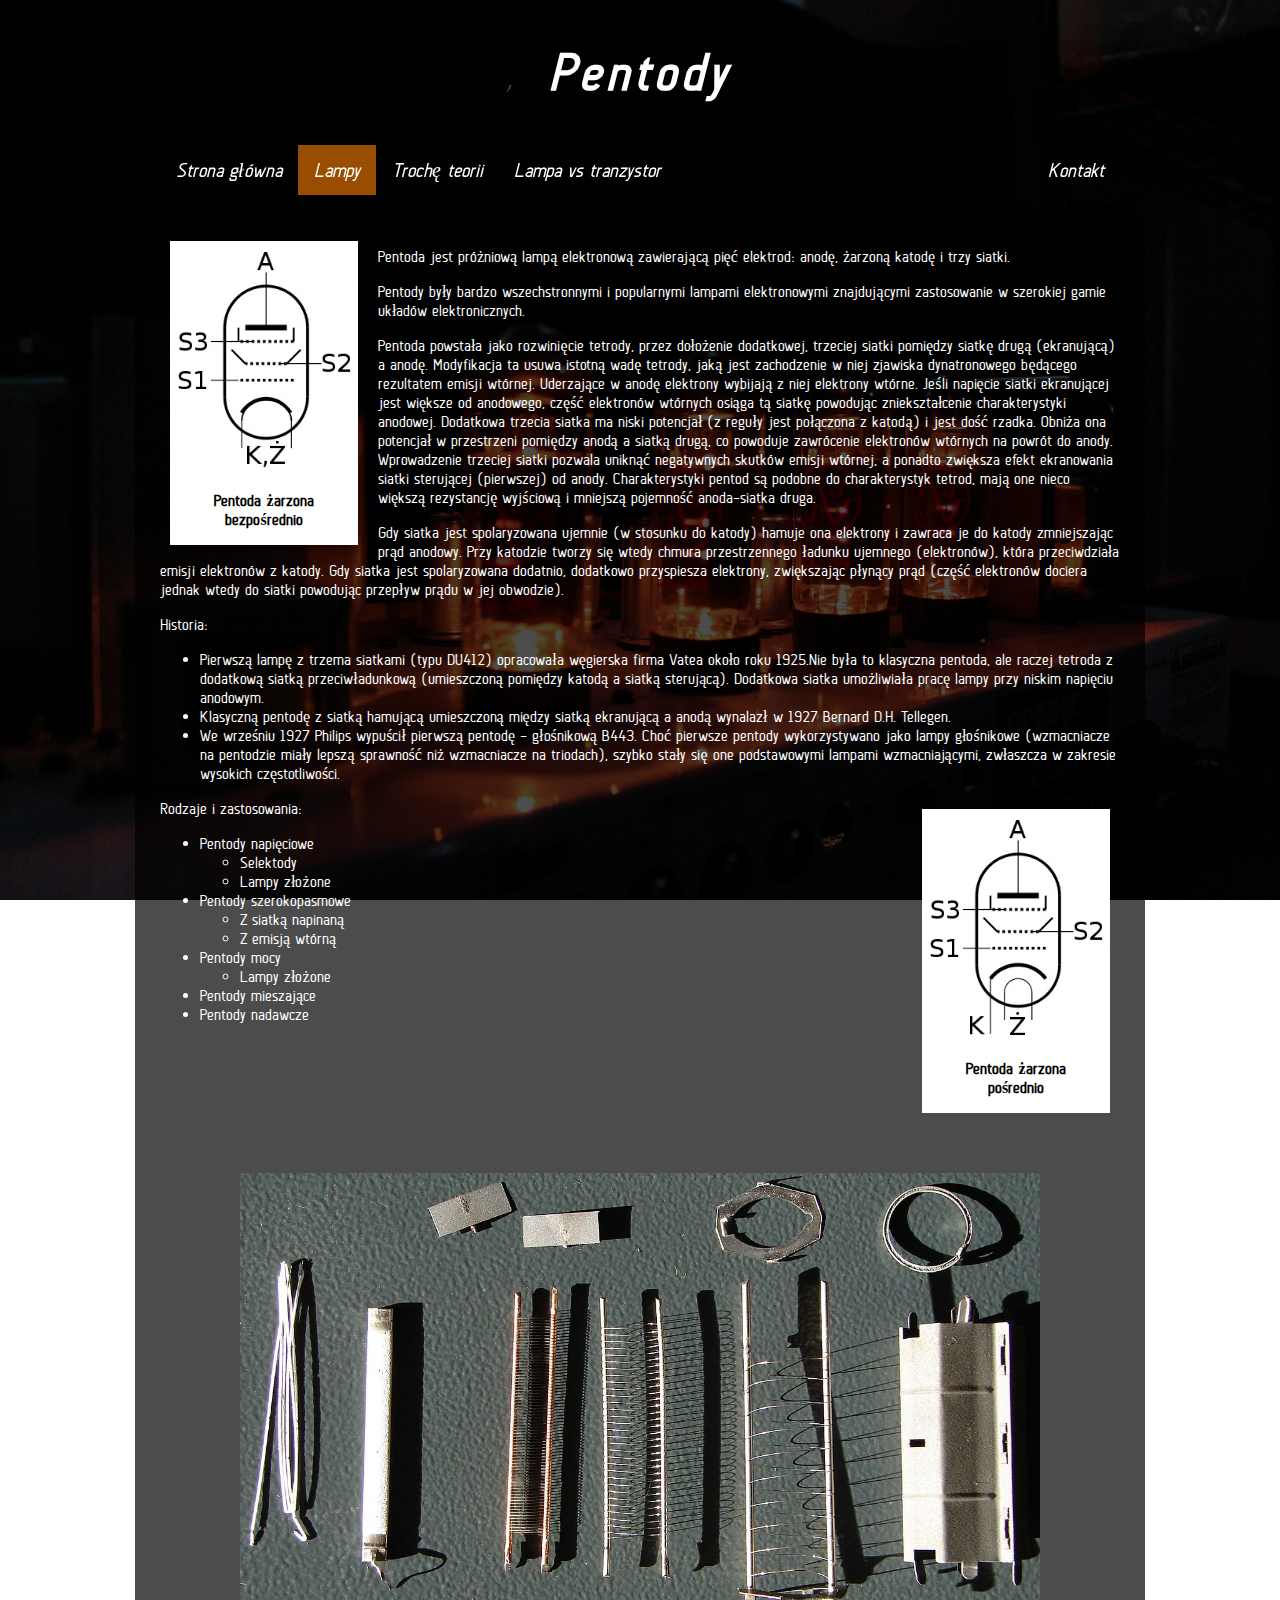
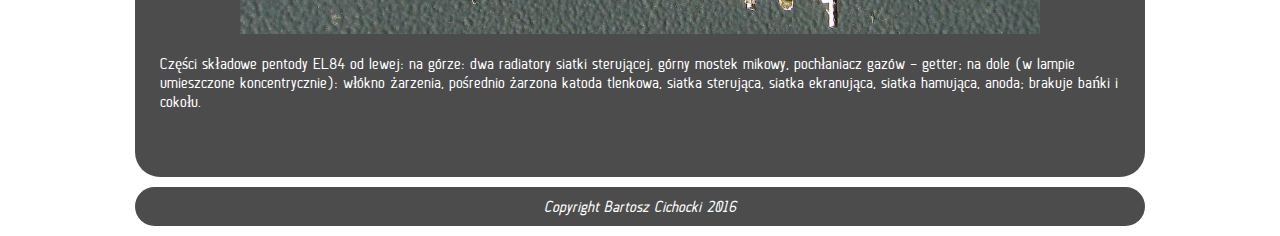
<file: lampy/pentody.html>
﻿<!DOCTYPE html>

<html lang="pl" xmlns="http://www.w3.org/1999/xhtml">
<head>
    <meta charset="utf-8" />
    <title>MOJE HOBBY</title>
    <link rel="stylesheet" href="../style.css"/>
</head>
<body>

    <div class="header">
        <h2>Pentody</h2>
        <nav>
            <ul>
                <li><a class="menu-anim" href="../index.html">Strona główna</a></li>
                <li class="menu">
                    <a class="active menu-anim" href="#">Lampy</a>
                    <div class="podmenu">
                        <a class="menu-anim" href="diody.html">Diody</a>
                        <a class="menu-anim" href="triody.html">Triody</a>
                        <a class="active menu-anim" href="pentody.html">Pentody</a>
                        <a class="menu-anim" href="inne.html">Inne</a>
                    </div>
                </li>
                <li><a class="menu-anim" href="../teoria.html">Trochę teorii</a></li>
                <li><a class="menu-anim" href="../porownanie.html">Lampa vs tranzystor</a></li>
                <li id="prawy"><a class="menu-anim" href="../kontakt.html">Kontakt</a></li>
            </ul>
        </nav>
    </div>

    <div id="main">
        
       
        <div class="zdjecie" style="margin-right:20px">           
                <img src="../zdjecia/pentoda_1.jpg" />
            <div class="opis">Pentoda żarzona bezpośrednio</div>
        </div>
        <p>
            Pentoda jest próżniową lampą elektronową zawierającą pięć elektrod: anodę, żarzoną katodę i trzy siatki.
        </p>
        <p>
             Pentody były bardzo wszechstronnymi i popularnymi lampami elektronowymi znajdującymi zastosowanie w szerokiej gamie układów elektronicznych.
        </p>
        <p>
            Pentoda powstała jako rozwinięcie tetrody, przez dołożenie dodatkowej, trzeciej siatki pomiędzy siatkę drugą (ekranującą) a anodę. Modyfikacja ta usuwa istotną wadę tetrody, jaką jest zachodzenie w niej zjawiska dynatronowego będącego rezultatem emisji wtórnej. Uderzające w anodę elektrony wybijają z niej elektrony wtórne. Jeśli napięcie siatki ekranującej jest większe od anodowego, część elektronów wtórnych osiąga tą siatkę powodując zniekształcenie charakterystyki anodowej. Dodatkowa trzecia siatka ma niski potencjał (z reguły jest połączona z katodą) i jest dość rzadka. Obniża ona potencjał w przestrzeni pomiędzy anodą a siatką drugą, co powoduje zawrócenie elektronów wtórnych na powrót do anody.
            Wprowadzenie trzeciej siatki pozwala uniknąć negatywnych skutków emisji wtórnej, a ponadto zwiększa efekt ekranowania siatki sterującej (pierwszej) od anody. Charakterystyki pentod są podobne do charakterystyk tetrod, mają one nieco większą rezystancję wyjściową i mniejszą pojemność anoda-siatka druga.
        </p>
        <p>    
            Gdy siatka jest spolaryzowana ujemnie (w stosunku do katody) hamuje ona elektrony i zawraca je do katody zmniejszając prąd anodowy. Przy katodzie tworzy się wtedy chmura przestrzennego ładunku ujemnego (elektronów), która przeciwdziała emisji elektronów z katody. Gdy siatka jest spolaryzowana dodatnio, dodatkowo przyspiesza elektrony, zwiększając płynący prąd (część elektronów dociera jednak wtedy do siatki powodując przepływ prądu w jej obwodzie).
               
        </p>
        
        <p>
            Historia:
            <ul>
                <li> Pierwszą lampę z trzema siatkami (typu DU412) opracowała węgierska firma Vatea około roku 1925.Nie była to klasyczna pentoda, ale raczej tetroda z dodatkową siatką przeciwładunkową (umieszczoną pomiędzy katodą a siatką sterującą). Dodatkowa siatka umożliwiała pracę lampy przy niskim napięciu anodowym.</li>
                <li> Klasyczną pentodę z siatką hamującą umieszczoną między siatką ekranującą a anodą wynalazł w 1927 Bernard D.H. Tellegen.</li>
                <li>We wrześniu 1927 Philips wypuścił pierwszą pentodę - głośnikową B443. Choć pierwsze pentody wykorzystywano jako lampy głośnikowe (wzmacniacze na pentodzie miały lepszą sprawność niż wzmacniacze na triodach), szybko stały się one podstawowymi lampami wzmacniającymi, zwłaszcza w zakresie wysokich częstotliwości.</li>
           </ul>
        </p>

        <div class="zdjecie" style="float:right; margin-left:20px">
            <img src="../zdjecia/pentoda_2.jpg" />
            <div class="opis">Pentoda żarzona pośrednio</div>
        </div>

        <p>
            Rodzaje i zastosowania:
            <ul>
                <li>Pentody napięciowe
                    <ul>
                        <li>Selektody</li>
                        <li>Lampy złożone</li>
                    </ul>
                </li>
                <li>
                    Pentody szerokopasmowe
                    <ul>
                        <li>Z siatką napinaną</li>
                        <li>Z emisją wtórną</li>
                    </ul>                   
                </li>
                <li>Pentody mocy
                    <ul>
                        <li>Lampy złożone</li>
                    </ul>      
                </li>
                <li>Pentody mieszające</li>
                <li>Pentody nadawcze</li>             
            </ul>
        </p>
        <p>
            
                <img id="pentoda" src="../zdjecia/pentoda_rozebrana.jpg" />
                
            Części składowe pentody EL84 od lewej:
            na górze: dwa radiatory siatki sterującej, górny mostek mikowy, pochłaniacz gazów - getter; na dole (w lampie umieszczone koncentrycznie): włókno żarzenia, pośrednio żarzona katoda tlenkowa, siatka sterująca, siatka ekranująca, siatka hamująca, anoda; brakuje bańki i cokołu.
        </p>
    </div>
    <footer>
        Copyright Bartosz Cichocki 2016
    </footer>
    
</body>
</html>
</file>
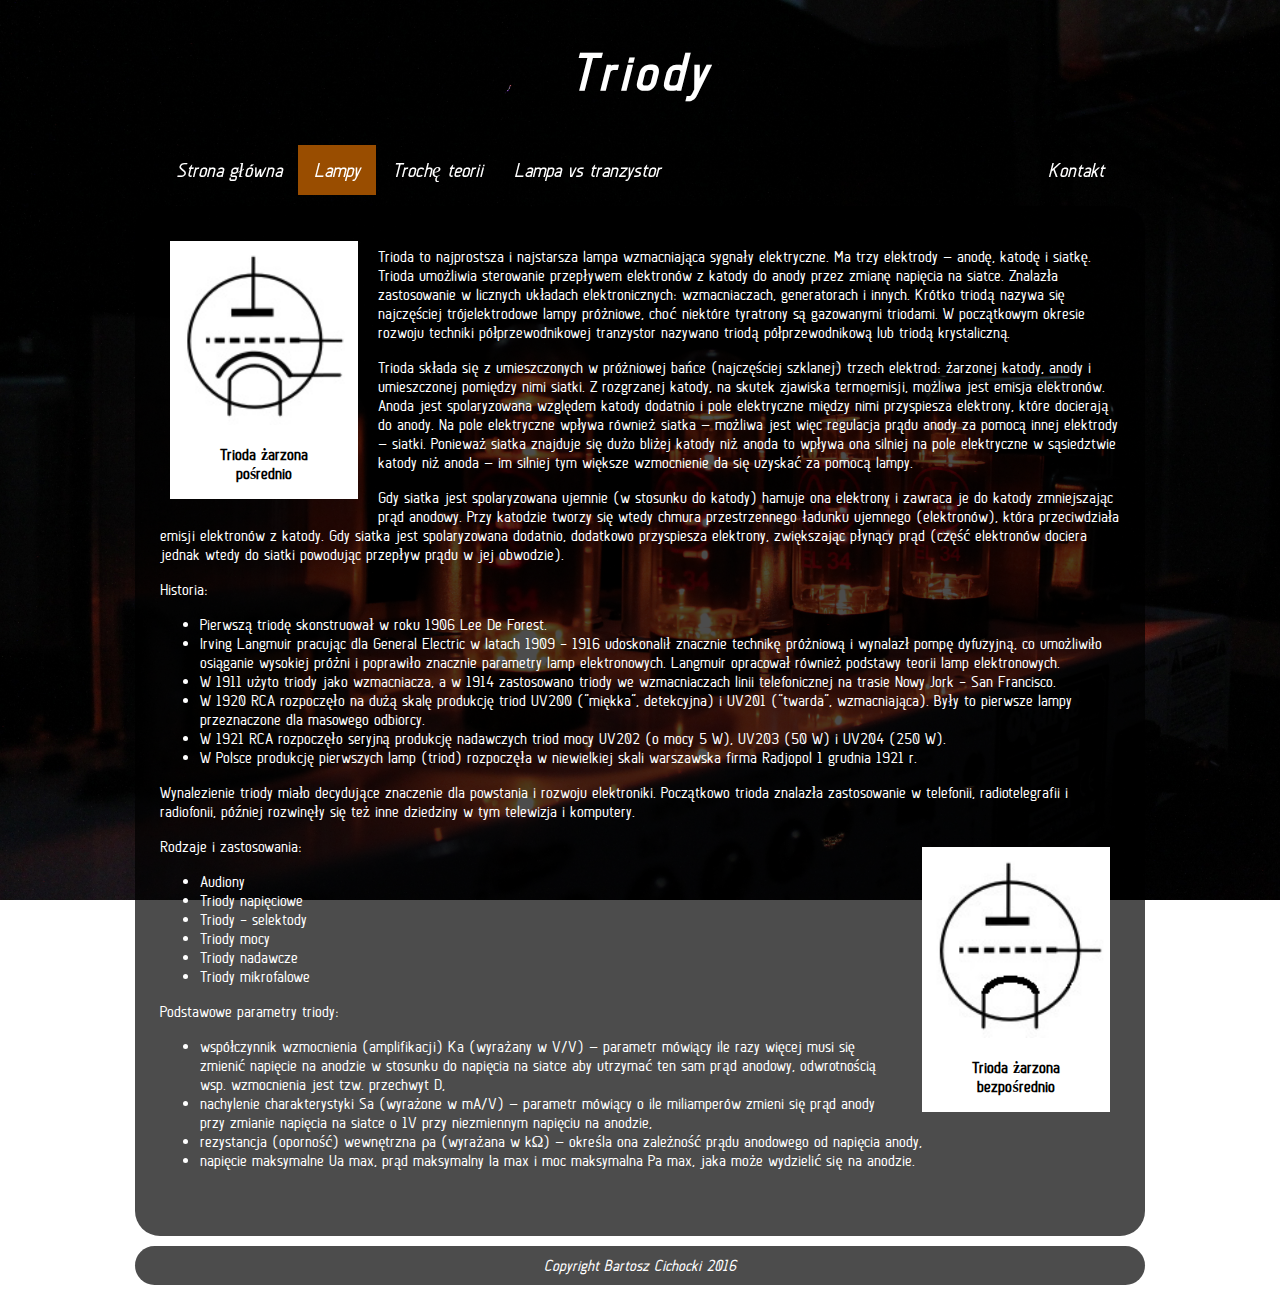
<file: lampy/triody.html>
﻿<!DOCTYPE html>

<html lang="pl" xmlns="http://www.w3.org/1999/xhtml">
<head>
    <meta charset="utf-8" />
    <title>MOJE HOBBY</title>
    <link rel="stylesheet" href="../style.css"/>
</head>
<body>

    <div class="header">
        <h2>Triody</h2>
        <nav>
            <ul>
                <li><a class="menu-anim" href="../index.html">Strona główna</a></li>
                <li class="menu">
                    <a class="active menu-anim" href="#">Lampy</a>
                    <div class="podmenu">
                       <a class="menu-anim" href="diody.html">Diody</a>
                       <a class="active menu-anim" href="triody.html">Triody</a>
                       <a class="menu-anim" href="pentody.html">Pentody</a>
                       <a class="menu-anim" href="inne.html">Inne</a>
                    </div>
                </li>
                <li><a class="menu-anim" href="../teoria.html">Trochę teorii</a></li>
                <li><a class="menu-anim" href="../porownanie.html">Lampa vs tranzystor</a></li>
                <li id="prawy"><a class="menu-anim" href="../kontakt.html">Kontakt</a></li>
            </ul>
        </nav>
    </div>

    <div id="main">
        
       
        <div class="zdjecie" style="margin-right:20px">           
                <img src="../zdjecia/trioda_1.jpg" />
            <div class="opis">Trioda żarzona pośrednio</div>
        </div>
        <p>
            Trioda to najprostsza i najstarsza lampa wzmacniająca sygnały elektryczne. Ma trzy elektrody – anodę, katodę i siatkę. Trioda umożliwia sterowanie przepływem elektronów z katody do anody przez zmianę napięcia na siatce. Znalazła zastosowanie w licznych układach elektronicznych: wzmacniaczach, generatorach i innych.
            Krótko triodą nazywa się najczęściej trójelektrodowe lampy próżniowe, choć niektóre tyratrony są gazowanymi triodami.
            W początkowym okresie rozwoju techniki półprzewodnikowej tranzystor nazywano triodą półprzewodnikową lub triodą krystaliczną.
        </p>
        <p>
            Trioda składa się z umieszczonych w próżniowej bańce (najczęściej szklanej) trzech elektrod: żarzonej katody, anody i umieszczonej pomiędzy nimi siatki. Z rozgrzanej katody, na skutek zjawiska termoemisji, możliwa jest emisja elektronów. Anoda jest spolaryzowana względem katody dodatnio i pole elektryczne między nimi przyspiesza elektrony, które docierają do anody. Na pole elektryczne wpływa również siatka – możliwa jest więc regulacja prądu anody za pomocą innej elektrody – siatki. Ponieważ siatka znajduje się dużo bliżej katody niż anoda to wpływa ona silniej na pole elektryczne w sąsiedztwie katody niż anoda – im silniej tym większe wzmocnienie da się uzyskać za pomocą lampy.    
        </p>
        <p>    
            Gdy siatka jest spolaryzowana ujemnie (w stosunku do katody) hamuje ona elektrony i zawraca je do katody zmniejszając prąd anodowy. Przy katodzie tworzy się wtedy chmura przestrzennego ładunku ujemnego (elektronów), która przeciwdziała emisji elektronów z katody. Gdy siatka jest spolaryzowana dodatnio, dodatkowo przyspiesza elektrony, zwiększając płynący prąd (część elektronów dociera jednak wtedy do siatki powodując przepływ prądu w jej obwodzie).
               
        </p>
        
        <p>
            Historia:
            <ul>
                <li> Pierwszą triodę skonstruował w roku 1906 Lee De Forest.</li>
                <li> Irving Langmuir pracując dla General Electric w latach 1909 - 1916 udoskonalił znacznie technikę próżniową i wynalazł pompę dyfuzyjną, co umożliwiło osiąganie wysokiej próżni i poprawiło znacznie parametry lamp elektronowych. Langmuir opracował również podstawy teorii lamp elektronowych.</li>
                <li> W 1911 użyto triody jako wzmacniacza, a w 1914 zastosowano triody we wzmacniaczach linii telefonicznej na trasie Nowy Jork - San Francisco.</li>
                <li> W 1920 RCA rozpoczęło na dużą skalę produkcję triod UV200 ("miękka", detekcyjna) i UV201 ("twarda", wzmacniająca). Były to pierwsze lampy przeznaczone dla masowego odbiorcy.</li>
                <li> W 1921 RCA rozpoczęło seryjną produkcję nadawczych triod mocy UV202 (o mocy 5 W), UV203 (50 W) i UV204 (250 W).</li>
                <li>W Polsce produkcję pierwszych lamp (triod) rozpoczęła w niewielkiej skali warszawska firma Radjopol 1 grudnia 1921 r.</li>
            </ul>
            Wynalezienie triody miało decydujące znaczenie dla powstania i rozwoju elektroniki. Początkowo trioda znalazła zastosowanie w telefonii, radiotelegrafii i radiofonii, później rozwinęły się też inne dziedziny w tym telewizja i komputery.
        </p>

        <div class="zdjecie" style="float:right; margin-left:20px">
            <img src="../zdjecia/trioda_2.jpg" />
            <div class="opis">Trioda żarzona bezpośrednio</div>
        </div>

        <p>
            Rodzaje i zastosowania:
            <ul>
                <li>Audiony</li>
                <li>
                    Triody napięciowe                    
                </li>
                <li>Triody - selektody</li>
                <li>Triody mocy</li>
                <li>Triody nadawcze</li>
                <li>Triody mikrofalowe</li>               
            </ul>
        </p>
        <p>
            Podstawowe parametry triody:
            <ul>
                <li> współczynnik wzmocnienia (amplifikacji) Ka (wyrażany w V/V) – parametr mówiący ile razy więcej musi się zmienić napięcie na anodzie w stosunku do napięcia na siatce aby utrzymać ten sam prąd anodowy, odwrotnością wsp. wzmocnienia jest tzw. przechwyt D,</li>
                <li> nachylenie charakterystyki Sa (wyrażone w mA/V) – parametr mówiący o ile miliamperów zmieni się prąd anody przy zmianie napięcia na siatce o 1V przy niezmiennym napięciu na anodzie,</li>
                <li> rezystancja (oporność) wewnętrzna ρa (wyrażana w kΩ) – określa ona zależność prądu anodowego od napięcia anody,</li>
                <li> napięcie maksymalne Ua max, prąd maksymalny Ia max i moc maksymalna Pa max, jaka może wydzielić się na anodzie.</li>

            </ul>
        </p>
    </div>
    <footer>
        Copyright Bartosz Cichocki 2016
    </footer>
    
</body>
</html>
</file>
<file: style.css>
﻿@font-face {
    font-family: 'ansonregular';
    src: url('font/anson-regular-webfont.eot');
    src: url('font/anson-regular-webfont.eot?#iefix') format('embedded-opentype'),
         url('font/anson-regular-webfont.woff') format('woff'),
         url('font/anson-regular-webfont.ttf') format('truetype'),
         url('font/anson-regular-webfont.svg#ansonregular') format('svg');
    font-weight: normal;
    font-style: normal;

}
h2{
    font-family: ansonregular;
    font-size:52px;
    letter-spacing: 5px;
    font-style: italic;
    font-weight: bold;
}
body
{
    background-image: url("background.jpg");
    background-attachment: fixed;
    background-size:cover;
    color:white;
   
}
#main
{
    font-family:ansonregular;
    border-radius: 25px;
    max-width: 960px;
    min-height:700px;
    margin:10px auto;
    background: rgb(0, 0, 0); 
    background: rgba(0, 0, 0, .7);
    padding-top:25px;
    padding-left:25px;
    padding-right:25px;
    padding-bottom:50px;
}
footer {
    border-radius: 25px;
    max-width: 960px;
    margin: 10px auto;
    background: rgb(0,0,0);
    background: rgba(0, 0, 0, .7);
    padding-top: 10px;
    padding-bottom: 10px;
    padding-left: 25px;
    padding-right: 25px;
    font-family: ansonregular;
    text-align: center;
    font-style: italic;
}
.header{
    max-width: 960px;
    display: block;
    margin: auto;
    text-align: center;
  
    
}


nav ul {
    
    list-style-type: none;
    margin: 0;
    padding: 0;
    overflow: hidden;
    
    
}

nav li {
    float: left;
}

#prawy{
    float: right;
}

nav li a {
    font-family: ansonregular;
    font-size:20px;
    display: block;
    color: white;
    text-align: center;
    font-style: italic;
    padding: 14px 16px;
    text-decoration: none;
    
}


nav li a:hover, .menu:hover, .active:hover  {
    background-color: #525252;
}
.active{
    background-color: #994d00;
}

li.menu {
    display: inline-block;
}
.podmenu {
    display: none;
    position: absolute;  
    min-width: 160px;
    background: rgb(0,0,0);
    background: rgba(0, 0, 0, .9);
    

}
.center{
    text-align:center;
}

.menu:hover .podmenu {
    display: block;
}

#svg{
    fill:white;
}


#kontakt{
    padding-top: 50px;
    display: flex;
    justify-content: center; 
    padding-bottom: 10px;
}

#wiadomosc{
 
    margin-top: 10px;
    display: block;
    height: 100px;
    max-width: 360px;
    width: 100%;
    margin-bottom: 10px;
    
}
.mail, p a, ul li a{
    color:white;
}
.mail:visited, p a:visited{
    color:#737373;
}

form td{
    padding-top:5px;
    padding-left:5px;
}

div.galeria{
    padding-top:50px;
    padding-left:30px;
    padding-right:30px;
    margin:auto;
    display: table;
   
}

.zdjecie{
    
    
    margin: 10px;
    border: 4px solid white;
    float: left;
    width: 180px;
    
  
}
img{
    display:block;
    object-fit: cover;
}

#pentoda{
    padding-top:50px;
    padding-bottom:20px;
    display:block; 
    width:800px; 
    margin:auto;
}
.zdjecie img {
   
  margin: auto;
  width: 100%;
    
}

div.opis {
    padding:20px;
    text-align: center;
    color:black;
    background-color:white;
    font-weight:bold;
    height:30px;
}

 @-webkit-keyframes menu-anim {
  50% {
    -webkit-transform: scale(0.8);
    transform: scale(0.8);
  }
  100% {
    -webkit-transform: scale(1);
    transform: scale(1);
  }
}
@keyframes menu-anim {
  50% {
    -webkit-transform: scale(0.8);
    transform: scale(0.8);
  }
  100% {
    -webkit-transform: scale(1);
    transform: scale(1);
  }
}
.menu-anim {
 
  vertical-align: middle;
  -webkit-transform: perspective(1px) translateZ(0);
  transform: perspective(1px) translateZ(0);
  box-shadow: 0 0 1px transparent;
}

.menu-anim:hover, .menu-anim:focus, .menu-anim:active {
  -webkit-animation-name: menu-anim;
  animation-name: menu-anim;
  -webkit-animation-duration: 0.3s;
  animation-duration: 0.3s;
  -webkit-animation-timing-function: linear;
  animation-timing-function: linear;
  -webkit-animation-iteration-count: 1;
  animation-iteration-count: 1;
}
</file>
